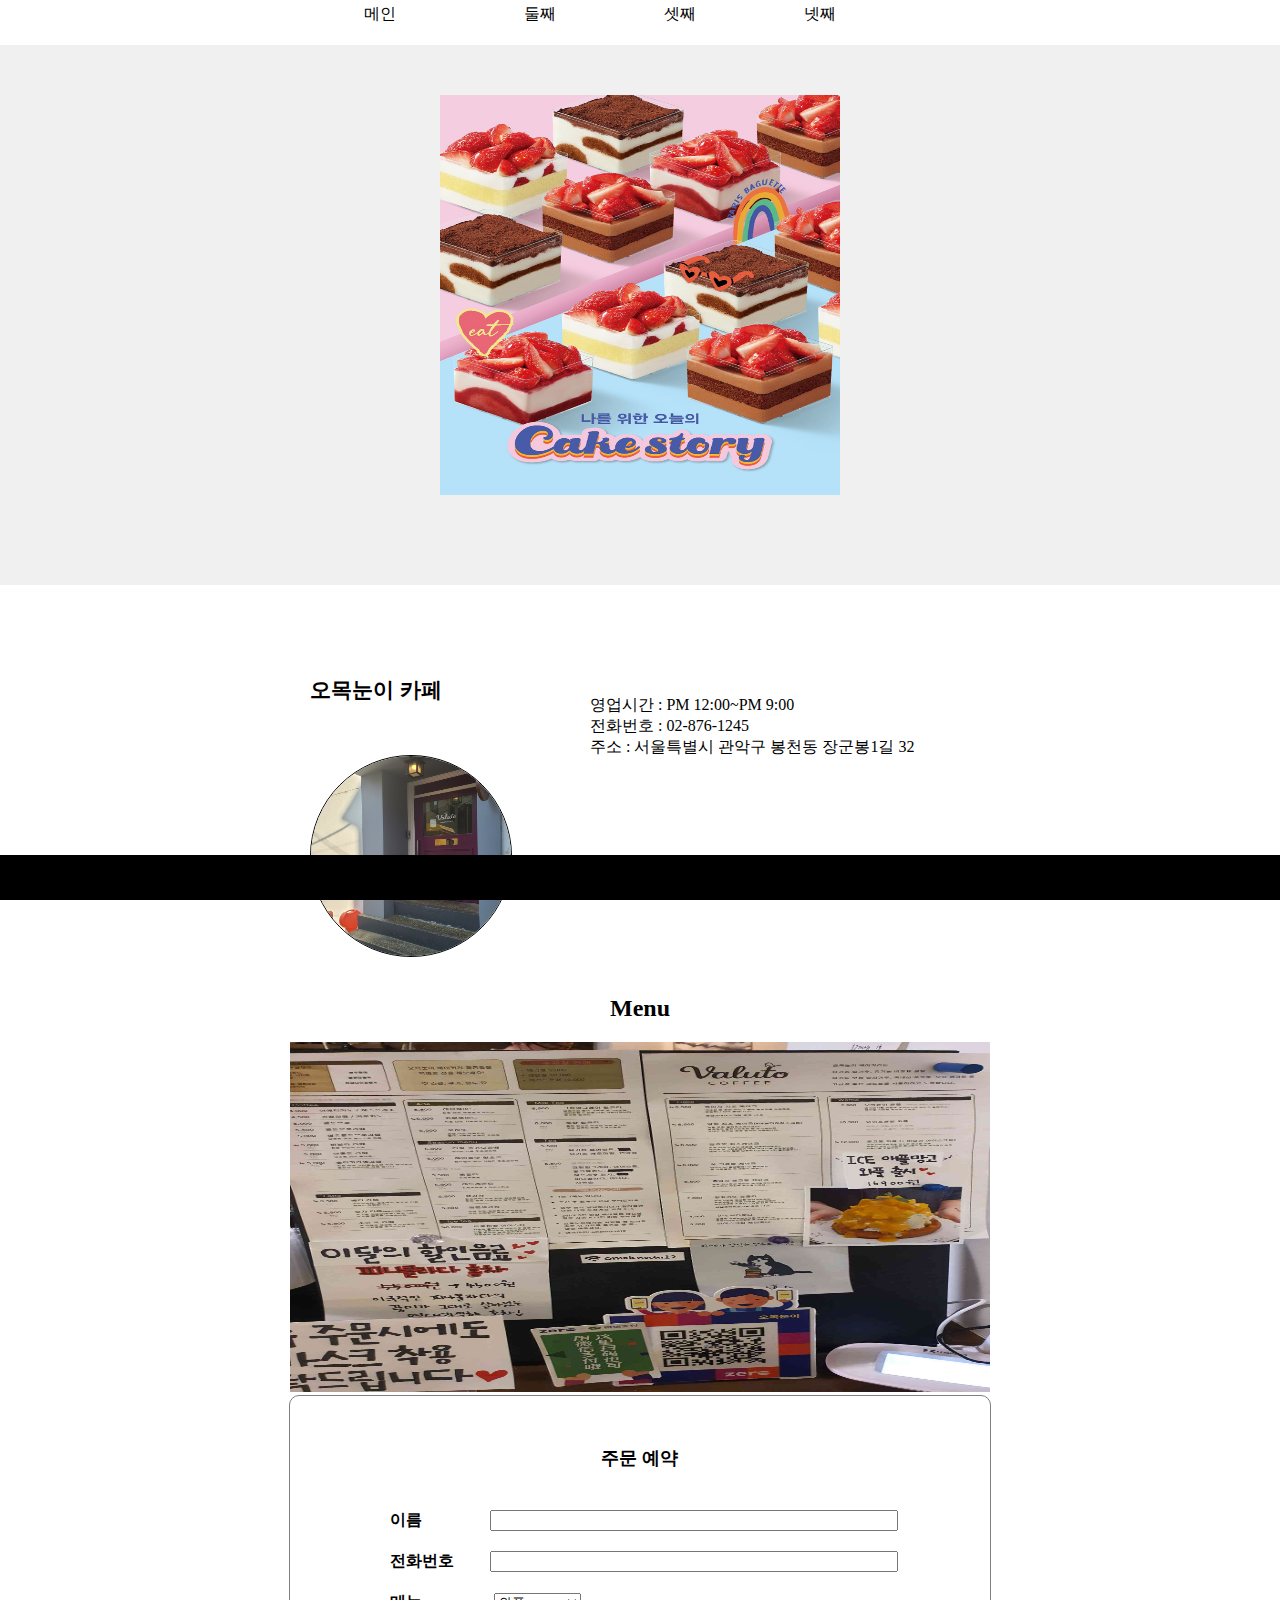
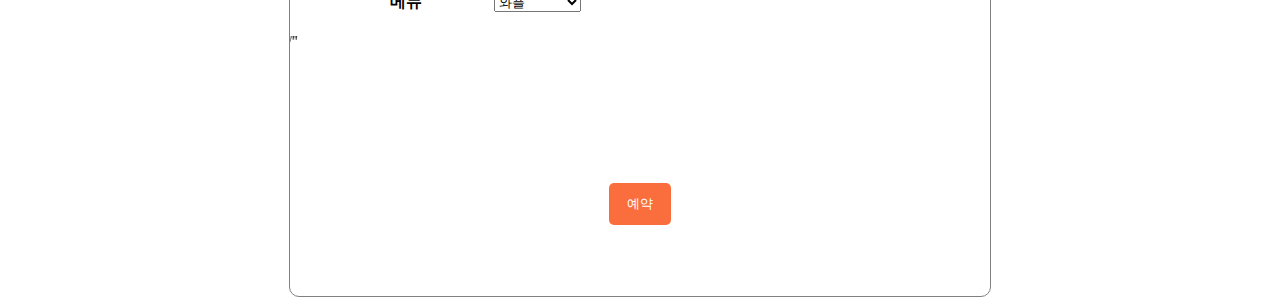
<file: index.html>
<!DOCTYPE html>
<html lang="kr">
<head>
    <meta charset="UTF-8">
    <meta name="viewport" content="width=device-width, initial-scale=1">
    <meta http-equiv="X-UA-Comatible" content="ie=edge">
    <link rel="stylesheet" href="css/main.css">
    <link href="https://cdn.jsdelivr.net/npm/bootstrap@5.0.1/dist/css/bootstrap.min.css" rel="stylesheet" integrity="sha384-+0n0xVW2eSR5OomGNYDnhzAbDsOXxcvSN1TPprVMTNDbiYZCxYbOOl7+AMvyTG2x" crossorigin="anonymous">
    <title></title>
  
</head>
<body>
    <header class="header">
        <nav class="nav">
            <a href="index.html" style="color: black;" ><div class="menu1">메인</div></a>
            <a href="https://www.naver.com" style="color: black;" target='_blank'><div class="menu2">둘째</div></a>
            <div class="menu3">셋째</div>
            <div class="menu4">넷째</div>
        </nav>
    </header>
    <main class="main">
        <section class="notice">
            <div class="notice_background"></div>
            <div style="position: absolute;">   
                <div class="notice_border">공지사항</div>
            </div>
        </section>
        <section class="section1">
            <img src="img/dessert.jpg" class="img1">
        </section>
        <section class="section2">
            <div class="text1">오목눈이 카페</div>
            <img src="img/img.jpg" class="img2">
            <div class="text2">
                <div>영업시간 : PM 12:00~PM 9:00</div>
                <div>전화번호 : 02-876-​1245</div>
                <div>주소 : 서울특별시 관악구 봉천동 장군봉1길 32</div>
            </div>
        </section>

        <section class="section3">
            <div class="text3">Menu</div>
            <img src="img/menu.jpeg" width="700" height="350">
        </section>
        <section class="section4">
            <form action="main2.html">
                <div class="title"> 주문 예약</div>
                <div><label>이름</label><input type="text" style="text-align:left; width:400px;"></div>
                <div><label>전화번호</label><input type="text" style="text-align:left; width:400px;"></div>
                <div><label>메뉴</label> 
                    <select>
                        <option value = "waffle"> 와플 
                        </option>
                        <option value = "skon"> 스콘 
                        </option>
                        <option value = "choco"> 다크초콜릿
                        </option>
                        <option value = "cake"> 쑥케익
                        </option>
                    </select>
                <br/>
                <div class="button"><input type="submit" value="예약"></div>
            </form>
            <marquee direction="RIGHT" scrollamount="1" >__@/''</marquee>
        </section>
    </main>
    <footer class="footer"></footer>
</body>
</html>
</file>
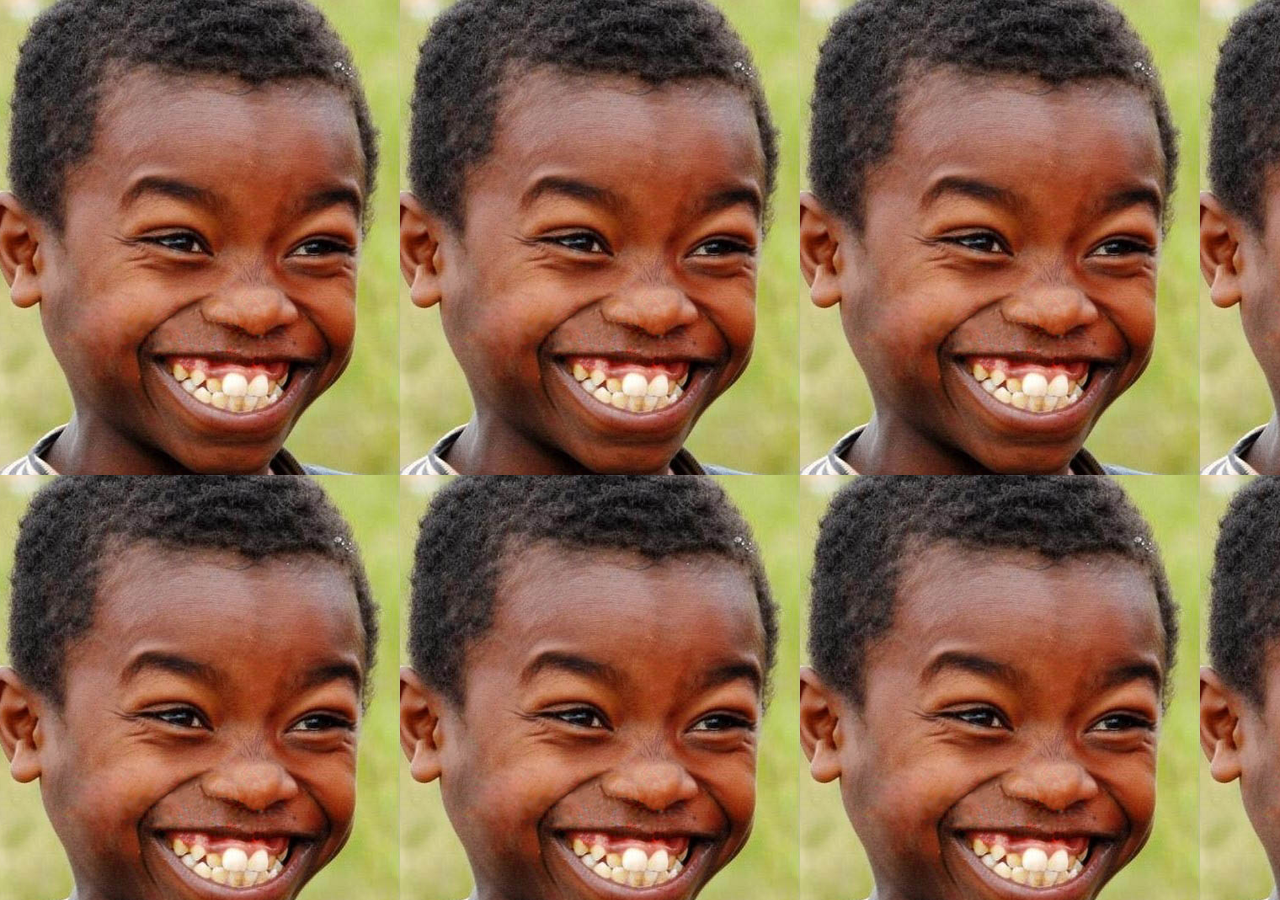
<file: main2.html>
<!DOCTYPE html>
<html lang="en">
<head>
    <meta charset="UTF-8">
    <meta http-equiv="X-UA-Compatible" content="IE=edge">
    <meta name="viewport" content="width=device-width, initial-scale=1.0">
    <title>Document</title>
<style>
    body { background-image: url("img/smile.png"); background-repeat: repeat; }
</style>
</head>
<body>
    
</body>
</html>
</file>
<file: css/main.css>
body {
  margin: 0px;
}

.header {
  position: relative;
  width: 100%;
  height: 5vh;
  background-color: white;
}

.nav {
  position: relative;
  margin: 0px auto;
  width: 700px;
  
  text-align: center;
  background-color: white;
}

.main {
  position: relative;
  width: 100%;
  height: 60vh;
  background-color: rgb(240, 240, 240);
}

.footer {
  position: fixed;
  bottom: 0px;
  width: 100%;
  min-width: 1200px;
  height: 5vh;
  background-color: black;
}
.header .nav .menu1 {
  position: relative;
  float: left;
  width: 180px;
  padding-top: 4px;
}

.header .nav .menu2 {
  position: relative;
  float: left;
  width: 140px;
  padding-top: 4px;
}

.header .nav .menu3 {
  position: relative;
  float: left;
  width: 140px;
  padding-top: 4px;
}

.header .nav .menu3:hover {
  color: yellow;
  background-color: blue;
}

.header .nav .menu4 {
  position: relative;
  float: left;
  width: 140px;
  padding-top: 4px;
}

.header .nav .menu4:active {
  color: blue;
  background-color: violet;
}

.main .section1 {
  position: relative;
  padding-top: 50px;
}

.main .section1 .img1 {
  width: 400px;
  height: 400px;
  display: block;
  margin-left: auto;
  margin-right: auto;
}

.main .section2 {
  position: relative;
  margin-top: 100px;
  width: 700px;
  height: 400px;
  display: block;
  margin-left: auto;
  margin-right: auto;
}

.main .section2 .text1 {
  position: absolute;
  top: 80px;
  left: 20px;
  font-size: 16pt;
  font-family: "Noto Sans KR", sans-serif;
  font-weight: 700;
  text-align: left;
  width: 500px;
  vertical-align: middle;
}

.main .section2 .img2 {
  position: absolute;
  top: 160px;
  left: 20px;
  width: 200px;
  height: 200px;
  border: 1px solid black;
  border-radius: 50%;
  background-image: url("/img/img.jpg");
  background-size: 100%;
  background-repeat: no-repeat;
  background-size: cover;
}

.main .section2 .text2 {
  position: absolute;
  top: 100px;
  left: 300px;
  width: 600px;
  height: 400px;
}

.main .section3 {
  position: relative;
  margin: 0px auto;
  width: 700px;
  height: 400px;
  text-align: center;
}

.main .section3 .text3 {
  margin-bottom: 20px;
  font-size: x-large;
  display: inline-block;
  width: 100px;
  font-weight: bold;
}

.main .section4 {
  position: relative;
  margin: 0px auto;
  width: 700px;
  height: 400px;
  padding-top: 50px;
  padding-bottom: 50px;
  border: 1px solid gray;
  border-radius: 10px;
}

.main .section4 .title {
  font-weight: bold;
  font-size: large;
  font-family: "Franklin Gothic Medium", "Arial Narrow", Arial, sans-serif;
  text-align: center;
  margin-bottom: 40px;
}

.main .section4 label {
  margin-left: 100px;
  margin-bottom: 20px;
  display: inline-block;
  width: 100px;
  font-weight: bold;
}

.main .section4 input[type="submit"] {
  padding: 12px 18px;
  color: #fff;
  background: #fa6e3e;
  border: 0;
  border-radius: 5px;
  text-align: center;
}

.main .section4 .button {
  margin: 0;
  position: absolute;
  bottom: 50px;
  left: 50%;
  -ms-transform: translate(-50%, -50%);
  transform: translate(-50%, -50%);
}

.notice {
  display: none;
}
.notice_background {
  position: fixed;
  top: 0px;
  left: 0px;
  width: 100%;
  height: 100vh;
  background-color: black;
  z-index: 2;
  opacity: 0.3;
}
.notice_border {
  position: relative;
  top: 22vh;
  margin: 0 auto;
  width: 500px;
  height: 500px;
  background-color: #fff;
  z-index: 3;
}

@media (max-width: 768px) {
  .header .nav {
    font-size: 14px;
  }
}

.select {
  width: fit-content;
  background: #ffffff no-repeat scroll;
  border: 1px solid #b8b8b8;
  overflow: hidden;
  font-size: 18px;
  color: #666666;
  padding: 10px 0 10px 18px;
  width: 155px;
}
.select-ul {
  list-style-type: none;
  overflow-x: hidden;
  overflow-y: auto;
  font-size: 18px;
  color: #666666;
  border: 1px solid #b8b8b8;
  display: none;
  position: absolute;
  background: #ffffff;
  border-top: none;
}
.select-ul li {
  padding: 10px 0 10px 18px;
  width: 155px;
}
</file>
